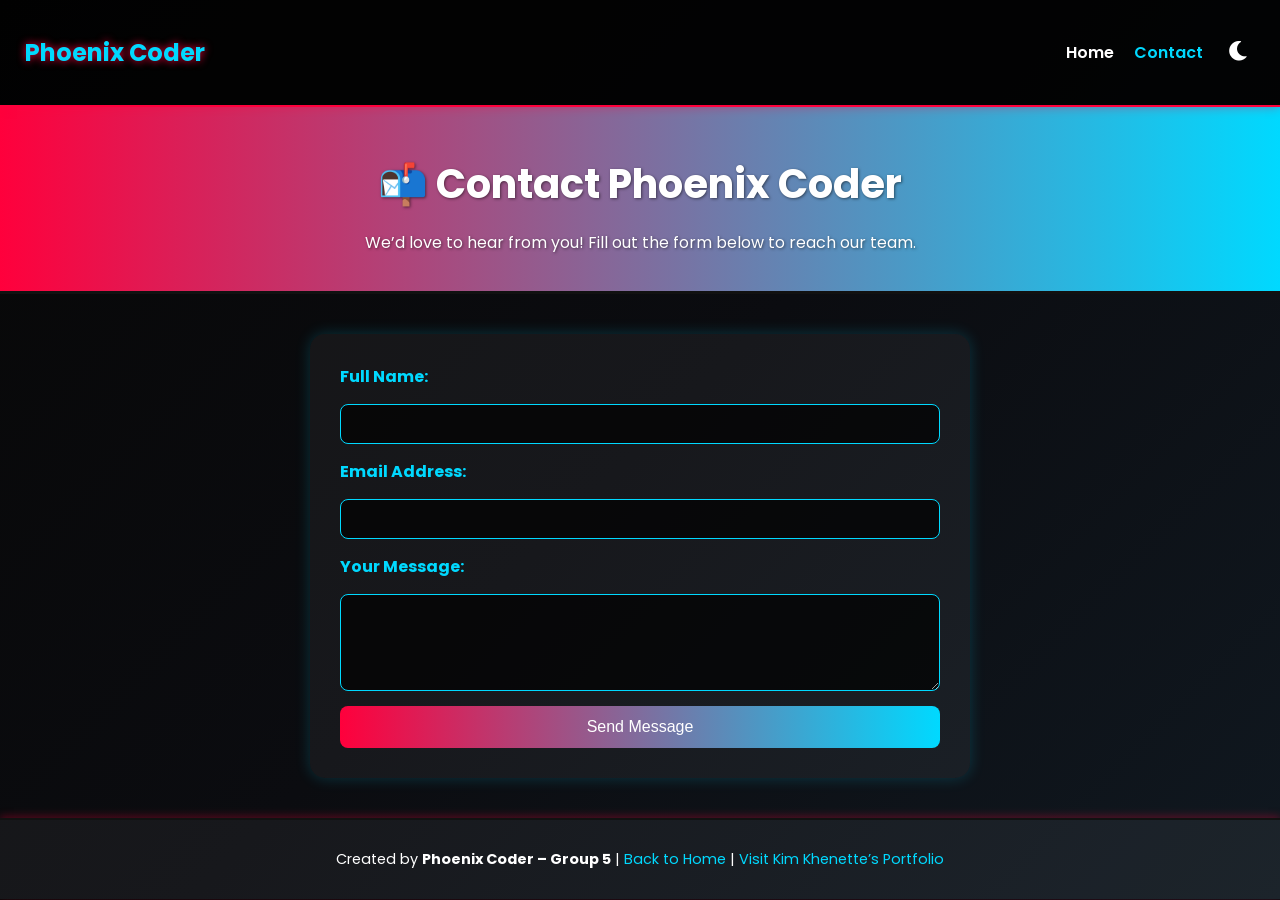
<file: contact.html>
<!DOCTYPE html>
<html lang="en">
<head>
  <meta charset="UTF-8">
  <meta name="viewport" content="width=device-width, initial-scale=1.0">
  <title>Contact Us - Phoenix Coder</title>
  <link rel="stylesheet" href="css/style.css">
  <link rel="stylesheet" href="https://cdnjs.cloudflare.com/ajax/libs/font-awesome/6.0.0-beta3/css/all.min.css">
</head>
<body>
  <nav class="navbar">
    <div class="nav-container">
      <h2 class="logo"> Phoenix Coder</h2>
      <ul class="nav-links">
        <li><a href="index.html">Home</a></li>
        <li><a href="contact.html" class="active">Contact</a></li>
        <li>
            <button id="mode-toggle" class="mode-toggle" aria-label="Toggle dark and light mode">
                <i class="fas fa-moon"></i>
            </button>
        </li>
      </ul>
    </div>
  </nav>

  <header>
    <h1>📬 Contact Phoenix Coder</h1>
    <p>We’d love to hear from you! Fill out the form below to reach our team.</p>
  </header>

  <section class="contact-section">
    <form class="contact-form" id="contactForm">
      <label for="name">Full Name:</label>
      <input type="text" id="name" name="name" required>

      <label for="email">Email Address:</label>
      <input type="email" id="email" name="email" required>

      <label for="message">Your Message:</label>
      <textarea id="message" name="message" rows="5" required></textarea>

      <button type="submit">Send Message</button>
    </form>
  </section>

  <footer>
    <p>
      Created by <strong>Phoenix Coder – Group 5</strong> |
      <a href="index.html">Back to Home</a> |
      <a href="https://zhkia.github.io/Kim_Portfolio/" target="_blank">
        Visit Kim Khenette’s Portfolio
      </a>
    </p>
  </footer>

  <script src="js/script.js"></script>
</body>
</html>
</file>
<file: css/style.css>
@import url('https://fonts.googleapis.com/css2?family=Poppins:wght@300;400;600;700&display=swap');

:root {
    --body-bg: linear-gradient(135deg, #070707, #0b0c10, #101820);
    --body-color: #fff;
    --navbar-bg: rgba(0, 0, 0, 0.8);
    --navbar-border: #ff003c;
    --navbar-shadow: rgba(255, 0, 60, 0.4);
    --logo-color: #00d9ff;
    --logo-shadow: #ff003c;
    --primary-color: #ff003c;
    --secondary-color: #00d9ff;
    --header-text-color: #fff;
    --group-bg: rgba(255, 255, 255, 0.05);
    --group-shadow: rgba(255, 0, 60, 0.3);
    --member-bg: rgba(0, 0, 0, 0.6);
    --member-shadow: rgba(0, 217, 255, 0.2);
    --member-hover-shadow: rgba(255, 0, 60, 0.6);
    --details-bg: rgba(255, 255, 255, 0.05);
    --footer-bg: rgba(255, 255, 255, 0.05);
    --footer-shadow: rgba(255, 0, 60, 0.3);
    --input-bg: rgba(0, 0, 0, 0.7);
    --input-color: #fff;
    --group-desc-color: #ccc;
    --details-text-color: #d4f1ff;
}

body.light-mode {
    --body-bg: linear-gradient(135deg, #f9f9f9, #f0f0f0);
    --body-color: #333;
    --navbar-bg: rgba(255, 255, 255, 0.95);
    --navbar-border: #30d5c8;
    --navbar-shadow: rgba(48, 213, 200, 0.3);
    --logo-color: #ff6370;
    --logo-shadow: #30d5c8;
    --primary-color: #ff6370;
    --secondary-color: #30d5c8;
    --header-text-color: #333;
    --group-bg: #fff;
    --group-shadow: rgba(255, 99, 112, 0.2);
    --member-bg: #fff;
    --member-shadow: rgba(48, 213, 200, 0.1);
    --member-hover-shadow: rgba(255, 99, 112, 0.4);
    --details-bg: #eef4f8; 
    --footer-bg: rgba(255, 255, 255, 0.95);
    --footer-shadow: rgba(48, 213, 200, 0.3);
    --input-bg: #fff;
    --input-color: #333;
    --group-desc-color: #555;
    --details-text-color: #333;
}

body {
    font-family: 'Poppins', sans-serif;
    background: var(--body-bg);
    color: var(--body-color);
    text-align: center;
    margin: 0;
    padding: 0;
    overflow-x: hidden;
    transition: background 0.5s, color 0.5s;
}

.navbar {
    background: var(--navbar-bg);
    border-bottom: 2px solid var(--navbar-border);
    position: sticky;
    top: 0;
    z-index: 100;
    width: 100%;
    box-shadow: 0 0 10px var(--navbar-shadow);
    transition: background 0.5s, border-color 0.5s, box-shadow 0.5s;
}

.nav-container {
    display: flex;
    justify-content: space-between;
    align-items: center;
    padding: 15px 25px;
}

.logo {
    font-size: 1.5em;
    color: var(--logo-color);
    text-shadow: 0 0 8px var(--logo-shadow);
    transition: color 0.5s, text-shadow 0.5s;
}

.nav-links {
    list-style: none;
    display: flex;
    gap: 20px;
    margin: 0;
    padding: 0;
    align-items: center; 
}

.nav-links li a {
    color: var(--body-color);
    text-decoration: none;
    font-weight: 600;
    transition: color 0.3s, transform 0.3s;
}

.nav-links li a:hover,
.nav-links li a.active {
    color: var(--secondary-color);
    transform: scale(1.1);
}

.mode-toggle {
    font-size: 1.4em;
    background: none;
    border: none;
    color: var(--body-color);
    cursor: pointer;
    padding: 5px;
    transition: color 0.3s, transform 0.3s;
}

.mode-toggle:hover {
    transform: scale(1.2);
    color: var(--secondary-color);
}

header {
    background: linear-gradient(90deg, var(--primary-color), var(--secondary-color));
    padding: 20px;
    border-bottom: 3px solid #111;
}

h1 {
    font-size: 2.5em;
    margin-bottom: 10px;
    color: var(--header-text-color); 
    text-shadow: 1px 1px 3px rgba(0, 0, 0, 0.5); 
}

header p {
    color: var(--header-text-color);
    text-shadow: 1px 1px 3px rgba(0, 0, 0, 0.5); 
}

h2 {
    margin-top: 20px;
    color: var(--secondary-color);
    text-shadow: 1px 1px 6px var(--primary-color);
    transition: color 0.5s, text-shadow 0.5s;
}

.group-profile {
    display: flex;
    flex-wrap: wrap;
    justify-content: center;
    align-items: center;
    gap: 30px;
    margin: 40px 20px;
    background: var(--group-bg);
    border-radius: 20px;
    padding: 20px;
    box-shadow: 0 0 20px var(--group-shadow);
    transition: background 0.5s, box-shadow 0.5s;
}

.group-img {
    max-width: 400px;
    width: 100%;
    height: auto;
    
    border-radius: 15px;
    border: 2px solid var(--secondary-color);
    object-fit: cover;
    box-shadow: 0 0 15px rgba(0, 217, 255, 0.4);
}

.group-description {
    max-width: 500px;
}

.group-description p {
    color: var(--group-desc-color);
    font-size: 1.05em;
    transition: color 0.5s;
}

.member-title {
    color: var(--primary-color);
    text-shadow: 1px 1px 5px var(--secondary-color);
    margin-top: 30px;
    transition: color 0.5s, text-shadow 0.5s;
}

.members {
    display: flex;
    flex-wrap: wrap;
    justify-content: center;
    gap: 25px;
    margin: 30px;
}

.member {
    background: var(--member-bg);
    border: 2px solid var(--primary-color);
    border-radius: 15px;
    padding: 15px 25px;
    width: 270px;
    transition: 0.3s;
    cursor: pointer;
    box-shadow: 0 0 15px var(--member-shadow);
    transition: background 0.5s, border-color 0.3s, box-shadow 0.3s, transform 0.3s;
}

.member:hover {
    transform: scale(1.05);
    box-shadow: 0 0 25px var(--member-hover-shadow);
    border-color: var(--secondary-color);
}

.profile-img {
    width: 120px;
    height: 120px;
    border-radius: 50%;
    border: 2px solid var(--secondary-color);
    object-fit: cover;
    margin-bottom: 10px;
    box-shadow: 0 0 10px rgba(0, 217, 255, 0.5);
}

.social-links {
    margin: 10px 0;
    display: flex;
    justify-content: center;
    gap: 15px;
}

.social-links a {
    font-size: 1.5em;
    color: var(--secondary-color);
    transition: color 0.3s, transform 0.3s;
    text-decoration: none;
}

.social-links a:hover {
    color: var(--primary-color);
    transform: scale(1.2);
    text-decoration: none;
}

.details {
    display: none;
    margin-top: 10px;
    font-size: 0.95em;
    color: var(--details-text-color);
    text-align: left;
    background: var(--details-bg);
    padding: 10px;
    border-radius: 10px;
    border: 1px solid var(--secondary-color);
    transition: background 0.5s, color 0.5s, border-color 0.5s;
}

.details strong {
    color: var(--primary-color);
}

.role {
    color: var(--secondary-color);
}

footer {
    margin-top: 40px;
    padding: 15px;
    background: var(--footer-bg);
    border-top: 2px solid #111;
    font-size: 0.9em;
    box-shadow: 0 -2px 8px var(--footer-shadow);
    transition: background 0.5s, box-shadow 0.5s;
}

a {
    color: var(--secondary-color);
    text-decoration: none;
    transition: color 0.3s;
}

a:hover {
    text-decoration: underline;
}

.contact-section {
    margin: 40px auto;
    padding: 30px;
    max-width: 600px;
    background: var(--group-bg);
    border-radius: 15px;
    box-shadow: 0 0 15px var(--member-shadow);
    transition: background 0.5s, box-shadow 0.5s;
}

.contact-form {
    display: flex;
    flex-direction: column;
    gap: 15px;
}

.contact-form label {
    font-weight: bold;
    color: var(--secondary-color);
    text-align: left;
}

.contact-form input,
.contact-form textarea {
    background: var(--input-bg);
    color: var(--input-color);
    border: 1px solid var(--secondary-color);
    border-radius: 8px;
    padding: 10px;
    font-size: 1em;
    outline: none;
    transition: background 0.5s, color 0.5s, border-color 0.3s;
}

.contact-form input:focus,
.contact-form textarea:focus {
    border-color: var(--primary-color);
    box-shadow: 0 0 10px rgba(255, 0, 60, 0.4);
}

.contact-form button {
    background: linear-gradient(90deg, var(--primary-color), var(--secondary-color));
    color: #fff;
    border: none;
    padding: 12px;
    border-radius: 8px;
    cursor: pointer;
    font-size: 1em;
    transition: 0.3s;
}

.contact-form button:hover {
    transform: scale(1.05);
    box-shadow: 0 0 15px rgba(255, 0, 60, 0.6);
}

.fade-in {
    opacity: 0;
    transform: translateY(10px);
    transition: opacity 0.4s ease-out, transform 0.4s ease-out;
    will-change: opacity, transform;
}

.fade-in.visible {
    opacity: 1;
    transform: translateY(0);
}

@media (max-width: 1024px) {
    .group-profile {
        flex-direction: column;
    }
    
    .group-img {
        max-width: 80%;
        width: 100%;
        height: auto;
    }

    .group-description {
        text-align: center;
    }
}

@media (max-width: 768px) {
    h1 {
        font-size: 2em;
    }

    .nav-container {
        justify-content: center; 
        gap: 20px; 
    }

    .nav-links {
        display: flex;
        flex-direction: row;
        position: static;
        width: auto;
        padding: 0;
        gap: 10px;
        background: none;
    }
    
    .logo {
        margin-right: auto;
    }

    .members {
        flex-direction: column;
        align-items: center;
    }

    .member {
        width: 85%;
    }

    .group-img {
        max-width: 90%;
        width: 100%;
        height: auto;
    }

    .contact-section {
        width: 90%;
    }
}

@media (max-width: 480px) {
    .logo {
        font-size: 1.2em;
    }

    header {
        padding: 15px;
    }

    .nav-container {
        flex-wrap: wrap; 
        justify-content: center;
    }

    .nav-links {
        order: 1; 
        width: 100%;
        margin-top: 10px;
        justify-content: center;
    }
    
    .logo {
        order: 0;
        margin-right: 0;
    }

    .member {
        width: 95%;
    }

    .group-img {
        max-width: 95%;
        width: 100%;
        height: auto;
    }

    .contact-form input,
    .contact-form textarea {
        font-size: 0.9em;
    }
}
</file>
